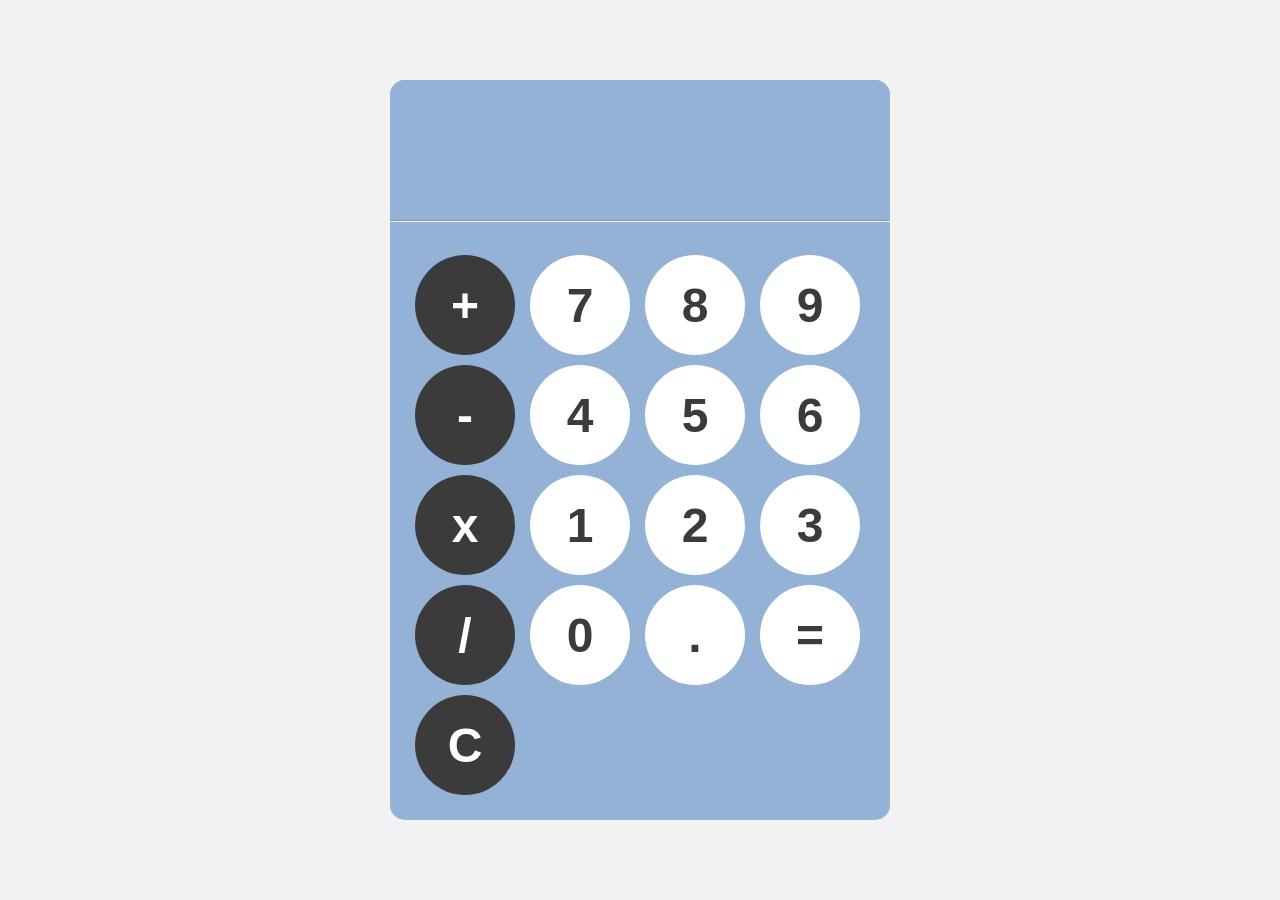
<file: CALCULATOR APP/index.html>
<!DOCTYPE html>
<html lang="en">
<head>
    <meta charset="UTF-8">
    <meta name="viewport" content="width=device-width, initial-scale=1.0">
    <title>Calculator App</title>
    <link rel="stylesheet" href="styles.css">
</head>
<body>

    <div id="calculator">
        <input id="display" readonly>
        <hr>
        <div id="keys">
            <button onclick="appendToDisplay('+')" class="operator-btn">
                +
            </button>
            <button onclick="appendToDisplay('7')">
                7
            </button>
            <button onclick="appendToDisplay('8')">
                8
            </button>
            <button onclick="appendToDisplay('9')">
                9
            </button>
            <button onclick="appendToDisplay('-')" class="operator-btn">
                -
            </button>
            <button onclick="appendToDisplay('4')">
                4
            </button>
            <button onclick="appendToDisplay('5')">
                5
            </button>
            <button onclick="appendToDisplay('6')">
                6
            </button>
            <button onclick="appendToDisplay('*')" class="operator-btn">
                x
            </button>
            <button onclick="appendToDisplay('1')">
                1
            </button>
            <button onclick="appendToDisplay('2')">
                2
            </button>
            <button onclick="appendToDisplay('3')">
                3
            </button>
            <button onclick="appendToDisplay('/')" class="operator-btn">
                /
            </button>
            <button onclick="appendToDisplay('0')">
                0
            </button>
            <button onclick="appendToDisplay('.')">
                .
            </button>
            <button onclick="calculate()">
                =
            </button>
            <button onclick="clearDisplay()" class="operator-btn">
                C
            </button>
        </div>
    </div>

    <script src="index.js"></script>
</body>
</html>
</file>
<file: CALCULATOR APP/styles.css>
body
{
    margin: 0;
    display: flex;
    justify-content: center;
    align-items: center;
    height: 100vh;
    background-color: hsl(0, 0%, 95%);
}
button
{
    width: 100px;
    height: 100px;
    border-radius: 50px;
    border: none;
    background-color: white;
    color: hsl(0, 0%, 23%);
    font-size: 3rem;
    font-weight: bold;
    cursor: pointer;
}
button:hover
{
    background-color: hsl(0, 0%, 40%);
}
button:active
{
    background-color: hsl(0, 0%, 50%);
}
.operator-btn
{
    background-color: hsl(0, 0%, 23%);
    color: white;
}
.operator-btn:hover
{
    background-color: hsl(0, 0%, 36%);
}
.operator-btn:active
{
    background-color: hsl(0, 0%, 34%);
}
#calculator
{
    font-family: Arial, sans-serif;
    background-color: #93B2D5;
    border-radius: 15px;
    max-width: 500px;
    overflow: hidden;
}
#display
{
    width: 100%;
    padding: 20px;
    font-size: 5rem;
    text-align: left;
    border: none;
    background-color: #93B2D5;
    color: white;
}
#keys
{
    display: grid;
    grid-template-columns: repeat(4, 1fr);
    gap: 10px;
    padding: 25px;
}
</file>
